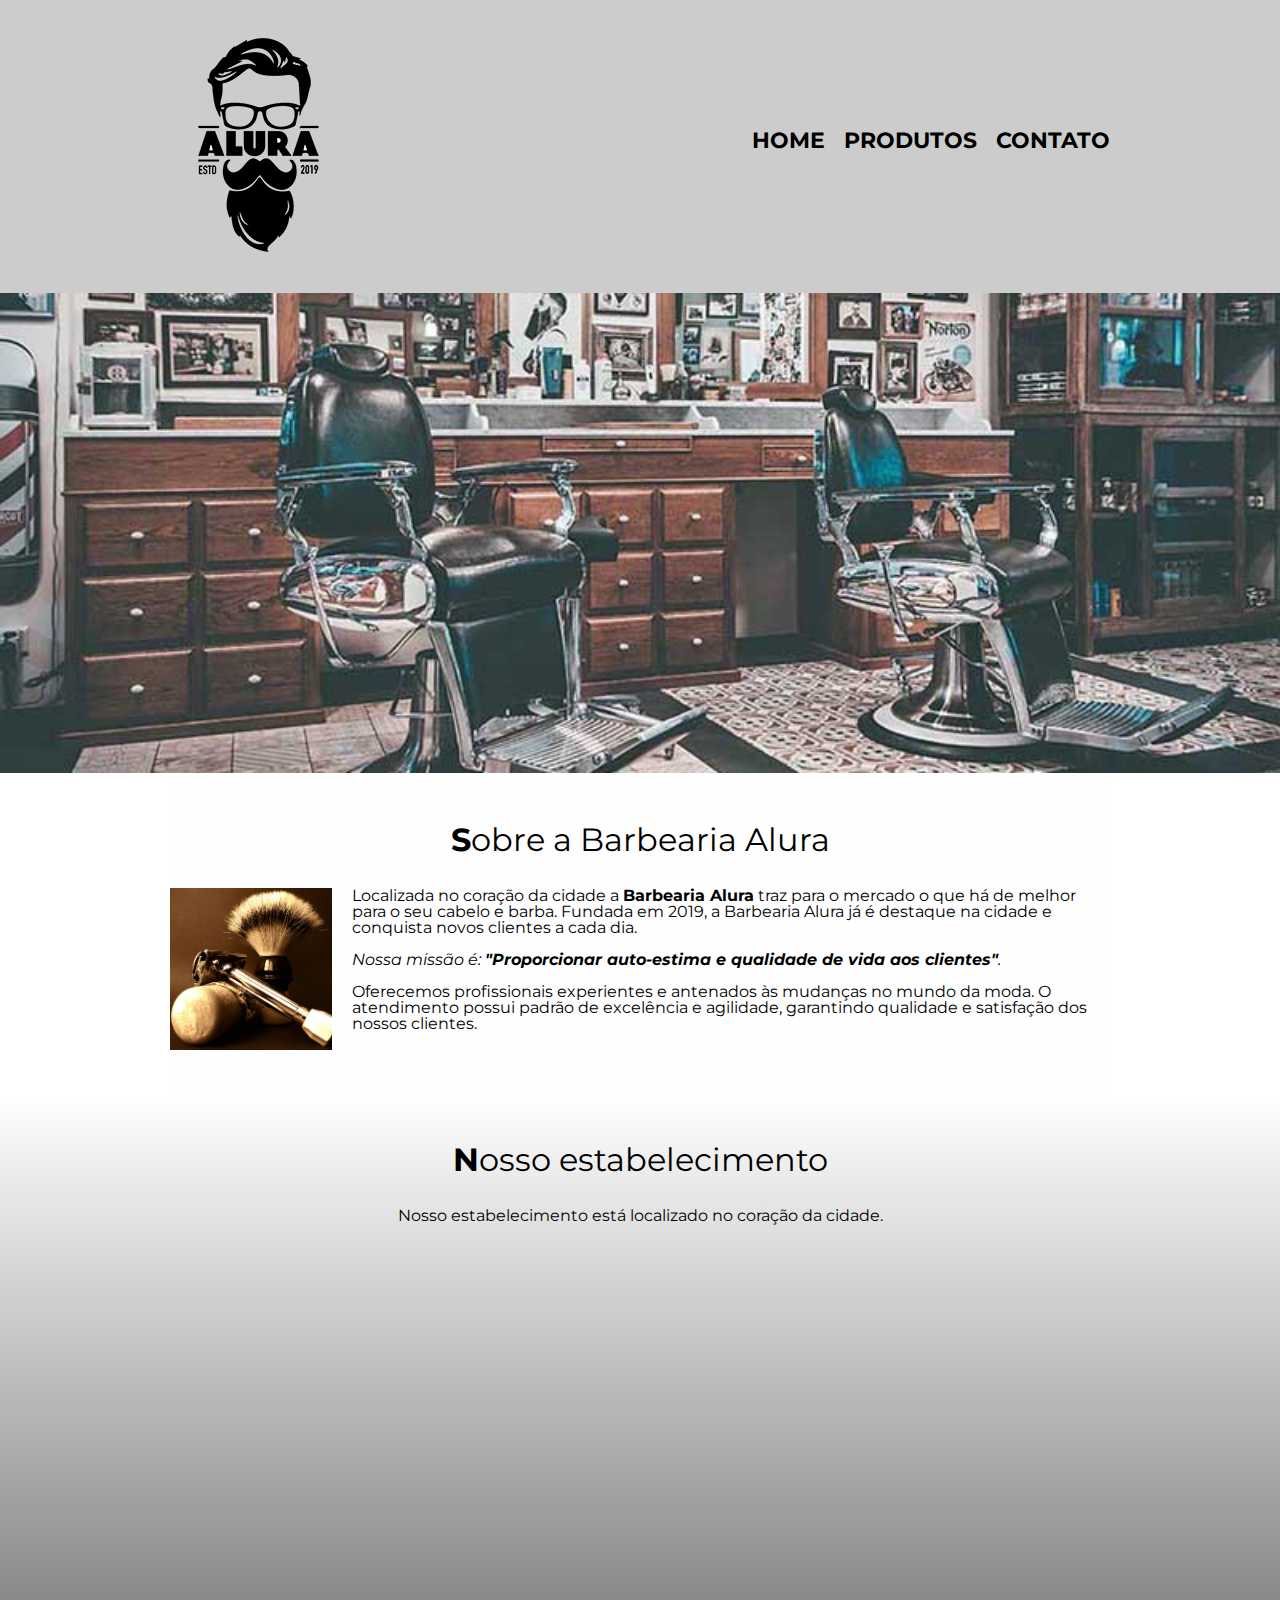
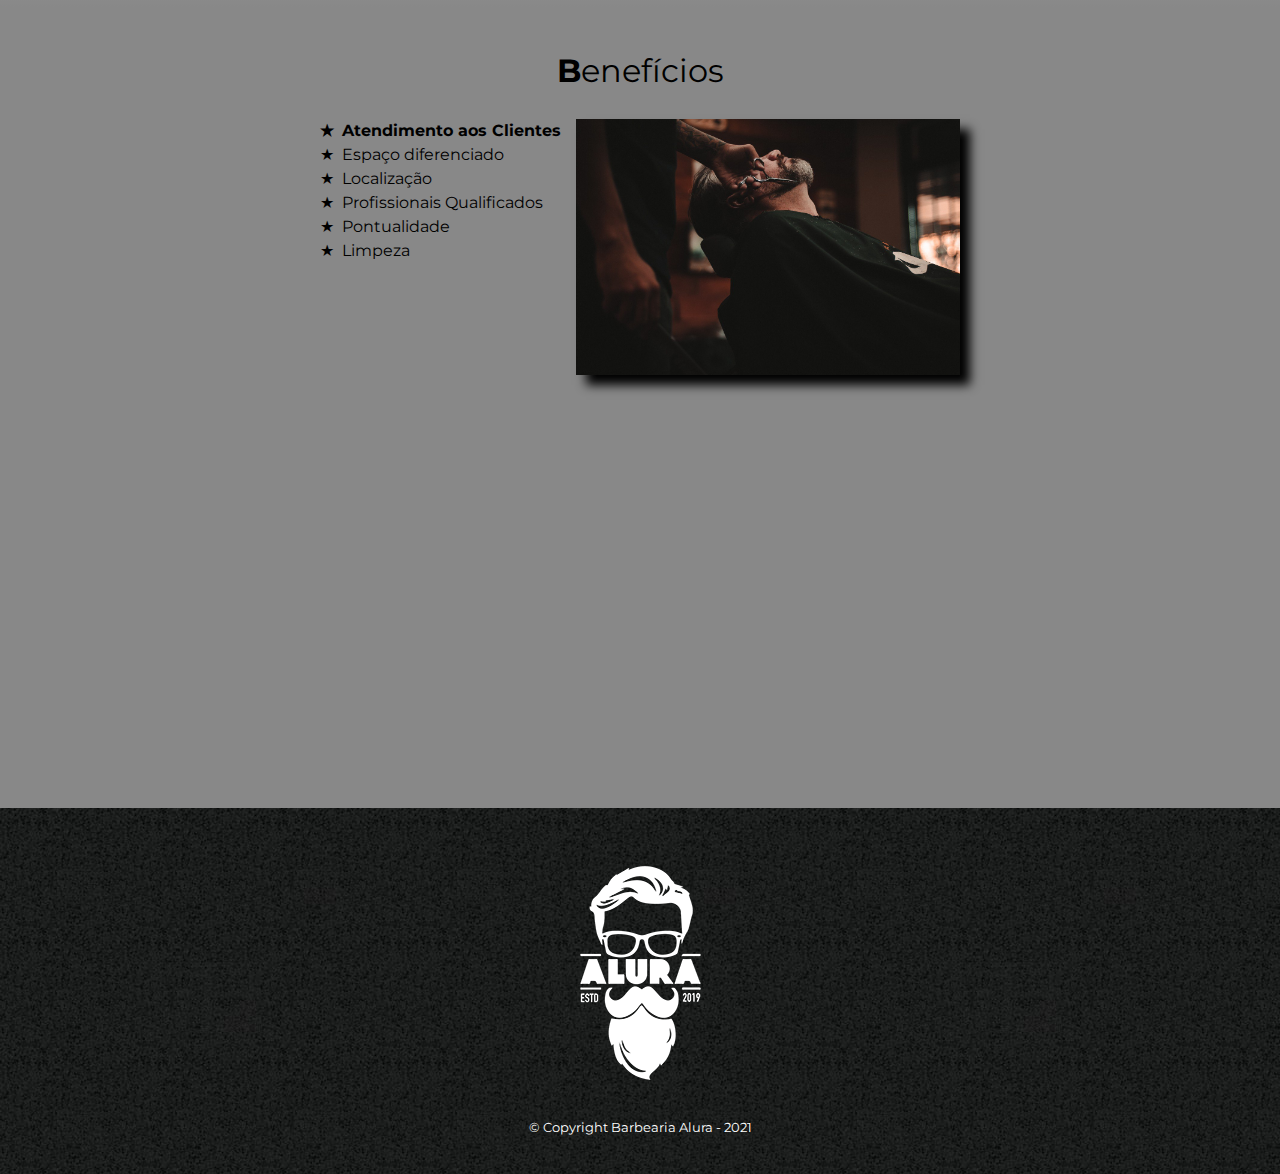
<file: index.html>
<!DOCTYPE html>
<html lang="pt-br">
	<head>
		<meta charset="UTF-8">
    <meta name="viewport" content="width=device-width">
		<title>Barbearia Alura</title>
		<link rel="stylesheet" href="reset.css">
		<link rel="stylesheet" href="style.css">
    <link href="https://fonts.googleapis.com/css?family=Montserrat&display=swap" rel="stylesheet">
	</head>

	<body>

		<header>
			<div class="caixa">
				<h1><img src="logo.png" alt="" srcset=""></h1>
				<nav>
					<ul>
						<li><a href="index.html">Home</a></li>
						<li><a href="produtos.html">Produtos</a></li>
						<li><a href="contato.html">Contato</a></li>
					</ul>
				</nav>
			</div>
		</header>

		<img class="banner" src="banner.jpg">

		<main>

			<section class="principal">
				<h2 class="titulo-principal">Sobre a Barbearia Alura</h2>

        <img class="utensilios" src="utensilios.jpg" alt="Utensilios de um barbeiro">
		
				<p>Localizada no coração da cidade a <strong>Barbearia Alura</strong> traz para o mercado o que há de melhor para o seu cabelo e barba. Fundada em 2019, a Barbearia Alura já é destaque na cidade e conquista novos clientes a cada dia.</p>

				<p id="missao"><em>Nossa missão é: <strong>"Proporcionar auto-estima e qualidade de vida aos clientes"</strong>.</em></p>

				<p>Oferecemos profissionais experientes e antenados às mudanças no mundo da moda. O atendimento possui padrão de excelência e agilidade, garantindo qualidade e satisfação dos nossos clientes.</p>
			</section>

      <section class="mapa">
        <h3 class="titulo-principal">Nosso estabelecimento</h3>
        <p>Nosso estabelecimento está localizado no coração da cidade.</p>
        
        <div class="mapa-conteudo">
          <iframe src="https://www.google.com/maps/embed?pb=!1m18!1m12!1m3!1d3656.448598130907!2d-46.634653385542414!3d-23.588239368469353!2m3!1f0!2f0!3f0!3m2!1i1024!2i768!4f13.1!3m3!1m2!1s0x94ce5a2b2ed7f3a1%3A0xab35da2f5ca62674!2sCaelum%20-%20Escola%20de%20Tecnologia!5e0!3m2!1spt-BR!2sbr!4v1580916426151!5m2!1spt-BR!2sbr" width="100%" height="300" frameborder="0" style="border:0;" allowfullscreen=""></iframe>
        </div>
        
      </section>

			<section class="beneficios">
				<h3 class="titulo-principal">Benefícios</h3>

        <div class="conteudo-beneficios">
          <ul class="lista-beneficios">
            <li class="itens">Atendimento aos Clientes</li>
            <li class="itens">Espaço diferenciado</li>
            <li class="itens">Localização</li>
            <li class="itens">Profissionais Qualificados</li>
            <li class="itens">Pontualidade</li>
            <li class="itens">Limpeza</li>
          </ul><img src="beneficios.jpg" class="imagem-beneficios">
        </div>

				

        <div class="video">
          <iframe width="100%" height="315" src="https://www.youtube.com/embed/wcVVXUV0YUY" frameborder="0" allow="accelerometer; autoplay; encrypted-media; gyroscope; picture-in-picture" allowfullscreen></iframe>
        </div>
        
			</section>

		</main>

		<footer>
			<img src="logo-branco.png" alt="">
			<p class="copyright">&copy; Copyright Barbearia Alura - 2021</p>
		</footer>

	</body>
</html>
</file>
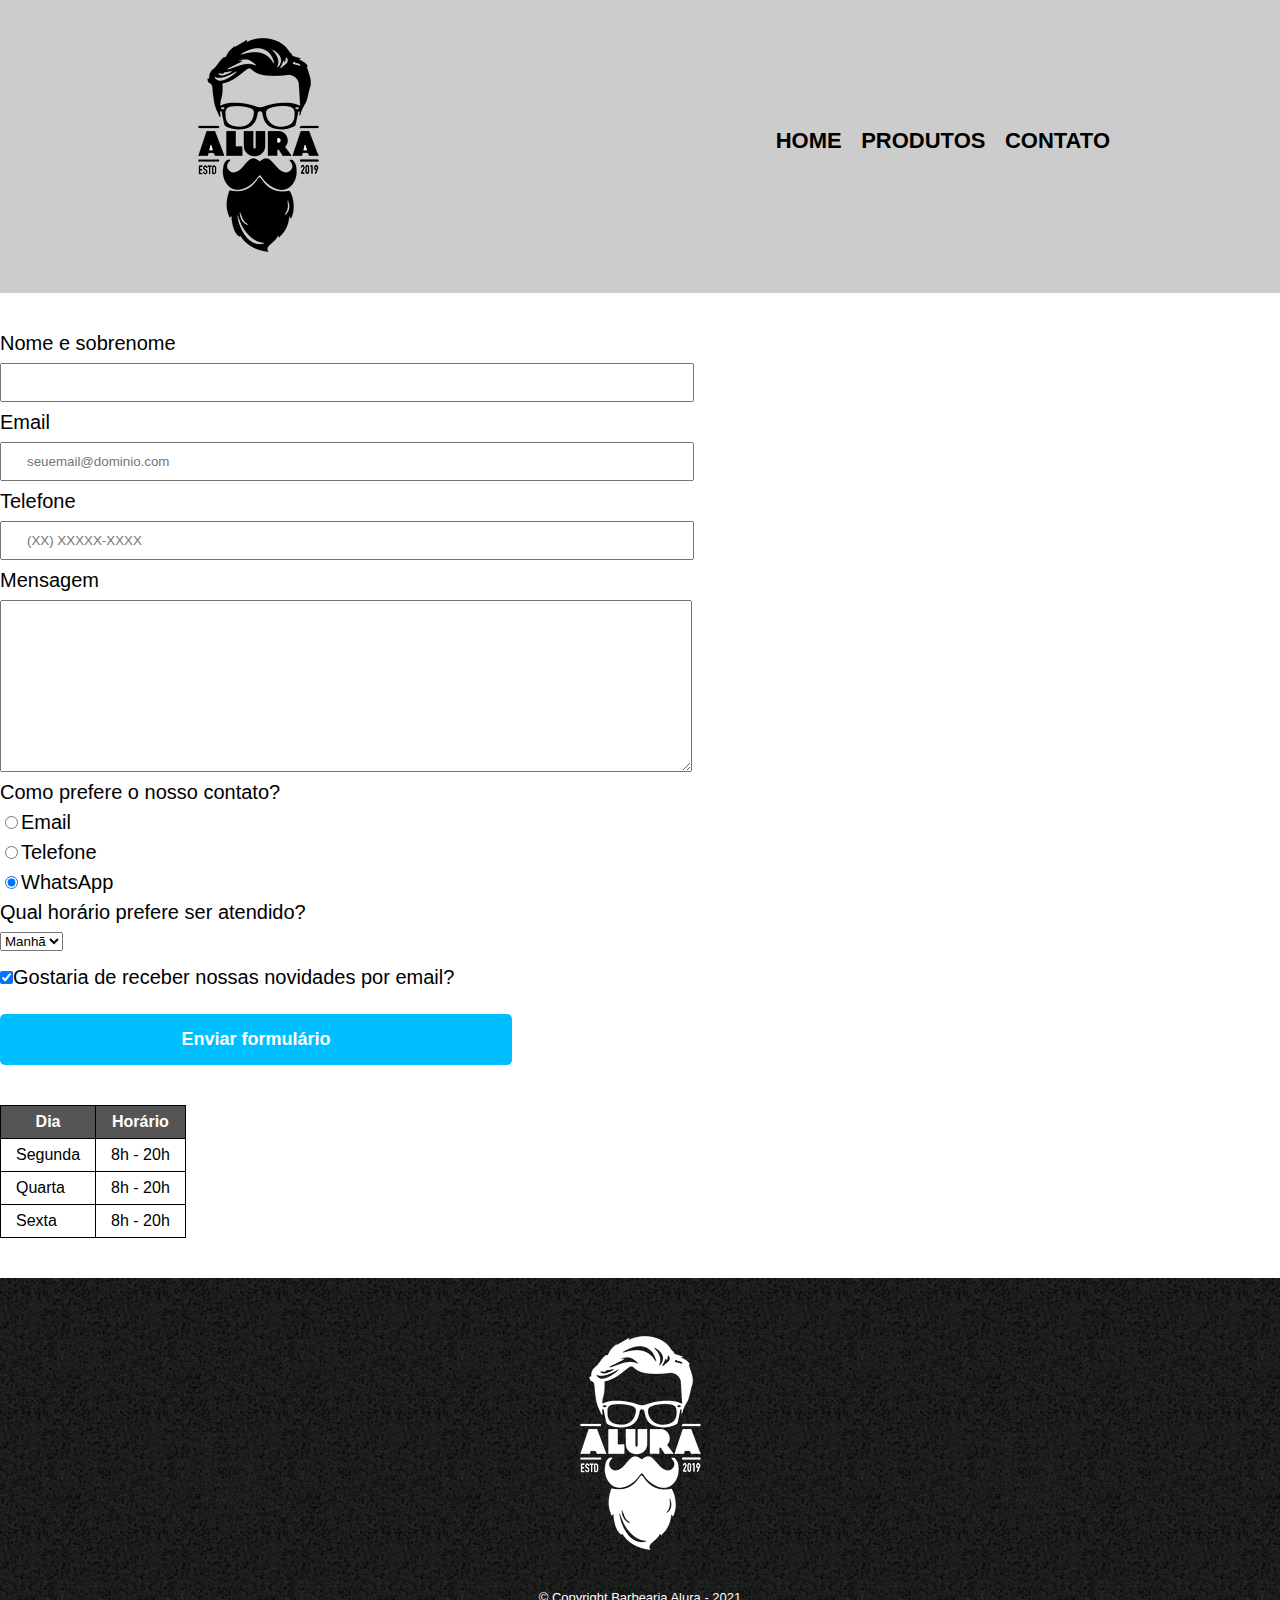
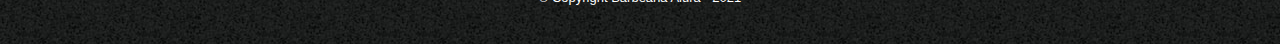
<file: contato.html>
<!DOCTYPE html>
<html lang="pt-BR">
<head>
    <meta charset="UTF-8">
    <meta http-equiv="X-UA-Compatible" content="IE=edge">
    <meta name="viewport" content="width=device-width, initial-scale=1.0">
    <title>Contato - Barbearia Alura</title>
    <link rel="stylesheet" href="reset.css">
    <link rel="stylesheet" href="style.css">
</head>
<body>
    <header>
        <div class="caixa">
            <h1><img src="logo.png" alt="Logo da Barbearia Alura"></h1>
            <nav>
                <ul>
                    <li><a href="index.html">Home</a></li>
                    <li><a href="produtos.html">Produtos</a></li>
                    <li><a href="contatos.html">Contato</a></li>
                </ul>
            </nav>
        </div>
    </header>

    <main>
        <form action="">
            <label for="nomeSobrenome">Nome e sobrenome</label>
            <input type="text" id="nomeSobrenome" class="input-padrao" required>
            
            <label for="email">Email</label>
            <input type="email" id="email" class="input-padrao" required placeholder="seuemail@dominio.com">
            
            <label for="telefone">Telefone</label>
            <input type="tel" id="telefone" class="input-padrao" required placeholder="(XX) XXXXX-XXXX">

            <label for="mensagem">Mensagem</label>
            <textarea id="mensagem" cols="30" rows="10" class="input-padrao" required></textarea>

            <fieldset>
                <legend>Como prefere o nosso contato?</legend>
                <label for="radio-email"><input type="radio" name="contato" value="email" id="radio-email">Email</label>      
                <label for="radio-telefone"><input type="radio" name="contato" value="telefone" id="radio-telefone">Telefone</label>
                <label for="radio-whatsapp"><input type="radio" name="contato" value="whatsapp" id="radio-whatsapp" checked>WhatsApp</label>
            </fieldset>

            <fieldset>
                <legend>Qual horário prefere ser atendido?</legend> 
                <select name="" id="">
                    <option value="">Manhã</option>
                    <option value="">Tarde</option>
                    <option value="">Noite</option>
                </select>
            </fieldset>

            <label><input type="checkbox" class="checkbox" checked>Gostaria de receber nossas novidades por email?</label>            

            <input type="submit" id="" value="Enviar formulário" class="enviar">
        </form>

        <table>
            <thead>
                <tr>
                    <th>Dia</th>
                    <th>Horário</th>
                </tr>
            </thead>
            <tbody>
                <tr>
                    <td>Segunda</td>
                    <td>8h - 20h</td>
                </tr>
                <tr>
                    <td>Quarta</td>
                    <td>8h - 20h</td>
                </tr>
                <tr>
                    <td>Sexta</td>
                    <td>8h - 20h</td>
                </tr>
            </tbody>
            
        </table>
    </main>

    <footer>
        <img src="logo-branco.png" alt="Logo da Barbearia Alura">
        <p class="copyright">&copy; Copyright Barbearia Alura - 2021</p>
    </footer>
</body>
</html>
</file>
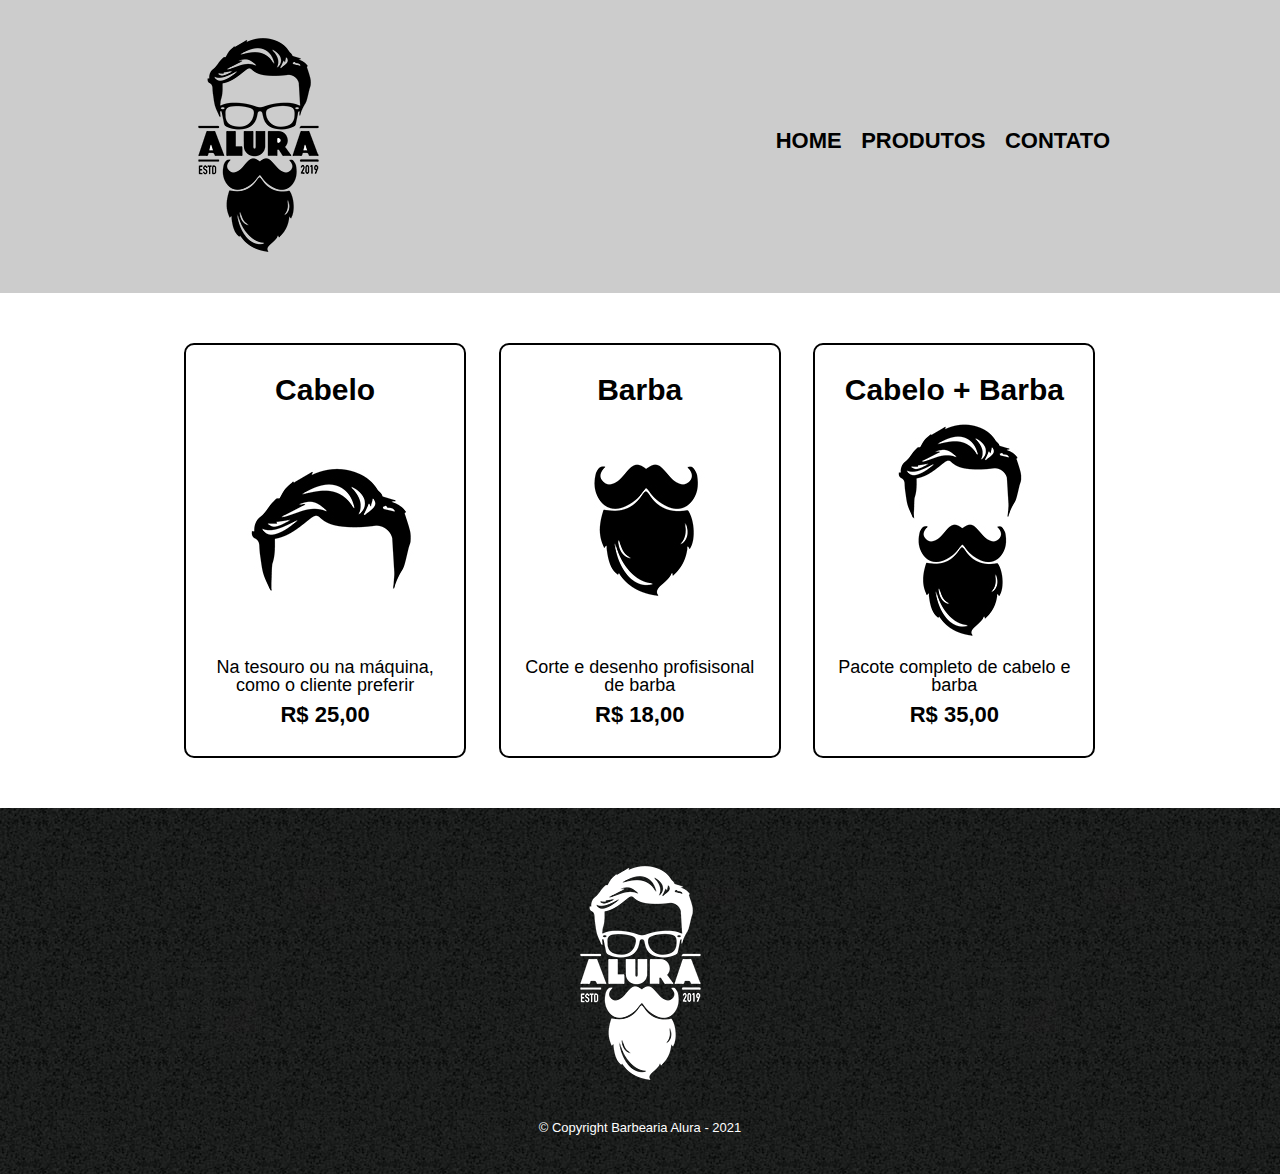
<file: produtos.html>
<!DOCTYPE html>
<html lang="en">
<head>
    <meta charset="UTF-8">
    <meta http-equiv="X-UA-Compatible" content="IE=edge">
    <meta name="viewport" content="width=device-width, initial-scale=1.0">
    <title>Produtos - Barbearia Alura</title>
    <link rel="stylesheet" href="reset.css">
    <link rel="stylesheet" href="style.css">
</head>
<body>
    <header>
        <div class="caixa">
            <h1><img src="logo.png" alt="" srcset=""></h1>
            <nav>
                <ul>
                    <li><a href="index.html">Home</a></li>
                    <li><a href="produtos.html">Produtos</a></li>
                    <li><a href="contato.html">Contato</a></li>
                </ul>
            </nav>
        </div>
    </header>

    <main>
        <ul class="produtos">
            <li>
                <h2>Cabelo</a></h2>
                <img src="cabelo.jpg" alt="">
                <p class="produto-descricao">Na tesouro ou na máquina, como o cliente preferir</p>
                <p class="produto-preco">R$ 25,00</p>
            </li> 
            <li>
                <h2>Barba</h2>
                <img src="barba.jpg" alt="">
                <p class="produto-descricao">Corte e desenho profisisonal de barba</p>
                <p class="produto-preco">R$ 18,00 </p>
            </li> 
            <li>
                <h2>Cabelo + Barba</h2>
                <img src="cabelo+barba.jpg" alt="">
                <p class="produto-descricao">Pacote completo de cabelo e barba</p>
                <p class="produto-preco">R$ 35,00</p>
            </li> 
        </ul>
    </main>

    <footer>
        <img src="logo-branco.png" alt="">
        <p class="copyright">&copy; Copyright Barbearia Alura - 2021</p>
    </footer>
</body>
</html>
</file>
<file: style.css>
body {
    font-family: 'Montserrat', sans-serif;
}

header {
    background-color: #cccccc;
    padding: 20px 0; 
}

.caixa {
    position: relative;
    width: 940px; /* padrão */
    margin: 0 auto; /* top/bottom = 0; right/left = iguais, calculam automaticamente */
}

nav {
    position: absolute;
    top: 110px; /* fica no meio */
    right: 0;
}

nav li {
    display: inline;
    margin: 0 0 0 15px;
}

nav a {
    text-transform: uppercase;
    color: black;
    font-weight: bold;
    font-size: 22px;
    text-decoration: none;
}

nav a:hover {
    color: deepskyblue;
    text-decoration: underline;
}

nav a:active {
    color: deeppink;
}

.produtos {
    width: 940px; 
    margin: 0 auto;
    padding: 50px 0;
}

.produtos li {
    display: inline-block;
    text-align: center; /* alinha todo o conteúdo ao centro */
    width: 30%; /* cada elemento vai ocupar 1/3 da página */
    vertical-align: top; /* alinham pela linha de cima */
    margin: 0 1.5%; /* 3% de margem no total, metade para cada lado */
    padding: 30px 20px;
    box-sizing: border-box; /* padding fica dentro do tamanho total */
    border: 2px solid black;
    border-radius: 10px;
}

.produtos li:hover {
    border-color: deepskyblue;
}

.produtos li:hover h2 { /* estou alterando o comportamento apenas do h2 dentro do li */
    font-size: 34px;
}

.produto li:active {
    border-color: deeppink;
}

.produtos h2 {
    font-size: 30px;
    font-weight: bold;
}

.produto-preco {
    font-size: 22px;
    font-weight: bold;
    margin-top: 10px;
}

.produto-descricao {
    font-size: 18px;
}

footer {
    text-align: center;
    background-image: url("bg.jpg"); /* textura que está sendo repetida para formar toda o rodapé */
    padding: 40px 0;
}

.copyright {
    color: white;
    font-size: 13px;
    margin-top: 20px;
}

form {
    margin: 40px 0;
}

form label, form legend { /* mesmas configs para os dois seletores */
    display: block;
    font-size: 20px;
    margin: 0 0 10px;
}

.input-padrao { /* mesmas configs para os dois seletores */
    display: block;
    margin: 0 0 10px;
    padding: 10px 25px;
    width: 50%;
}

.checkbox {
    margin: 20px 0;
}

.enviar {
    width: 40%;
    padding: 15px 0;
    background-color: deepskyblue;
    color: white;
    font-weight: bold;
    font-size: 18px;
    border: none;
    border-radius: 5px;
    transition: 0.5s all; /* transição de todos os elementos no hover do botão dura 0.5 segundos */
    cursor: pointer;
}

.enviar:hover {
    background-color: darkblue;
    transform: scale(1.2); /* aumenta o botão em 205 quando passa sobre ele */
}

table {
    margin: 20px 0 40px;
}

thead {
    background-color: #555555;
    color: white;
    font-weight: bold;
}

td, th {
    border: 1px solid black;
    padding: 8px 15px;
}

/* css da página inicial */ 

.banner {
  width: 100%;
}

.titulo-principal {
  text-align: center;
  font-size: 2em; /* 2x o tamanho base */
  margin: 0 0 1em; /* um espaço pra baixo do tamanho da fonte */
  clear: left; /* limpa o que o float fez com ele */
}

.titulo-principal::first-letter {
  font-weight: bold;
}

.principal {
  padding: 3em 0;
  background-color: #fefefe;
  width: 940px;
  margin: 0 auto;
}

.principal p {
  margin: 0 0 1em; /* margim pro baixo proporcional ao tamanho da fonte */
}

.principal strong {
  font-weight: bold;
}

.principal em {
  font-style: italic;
}

.utensilios {
  width: calc(20% - 26px);
  float: left;
  margin: 0 20px 20px 0;
}

.mapa {
  padding: 3em 0;
  background: linear-gradient(#fefefefe, #888);
}

.mapa p {
 margin: 0 0 2em; 
 text-align: center;
}

.mapa-conteudo {
  width: 940px;
  margin: 0 auto;
}

.beneficios {
  padding: 3em 0;
  background-color: #888;
}

.conteudo-beneficios {
  width: 640px;
  margin: 0 auto;
}

.lista-beneficios {
  width: 40%;
  display: inline-block;
  vertical-align: top; /* alinha pela aprte de cima */
}

.imagem-beneficios {
  width: 60%;
  opacity: 1;
  transition: 400ms;
  box-shadow: 10px 10px 10px 0 #000;
}

.imagem-beneficios:hover {
  opacity: 0.8;
}

.itens {
  line-height: 1.5em;
}

.itens::before {
  content: "★";
  padding-right: 0.5em;
}

.itens:first-child { /* pseudo-classes -> primeiro dos filhos */
  font-weight: bold;
}

.video {
  width: 560px;
  margin: 2em auto; /* auto centraliza */
}

@media screen and (max-width: 480px) {
  .caixa, .principal, .conteudo-beneficios, .mapa-conteudo, .video {
    width: auto;
  }

  h1 {
    text-align: center;
  }

  nav {
    position: static;
  }

  .lista-beneficios, .imagem-beneficios {
    width: 100%;
  }
}
</file>
